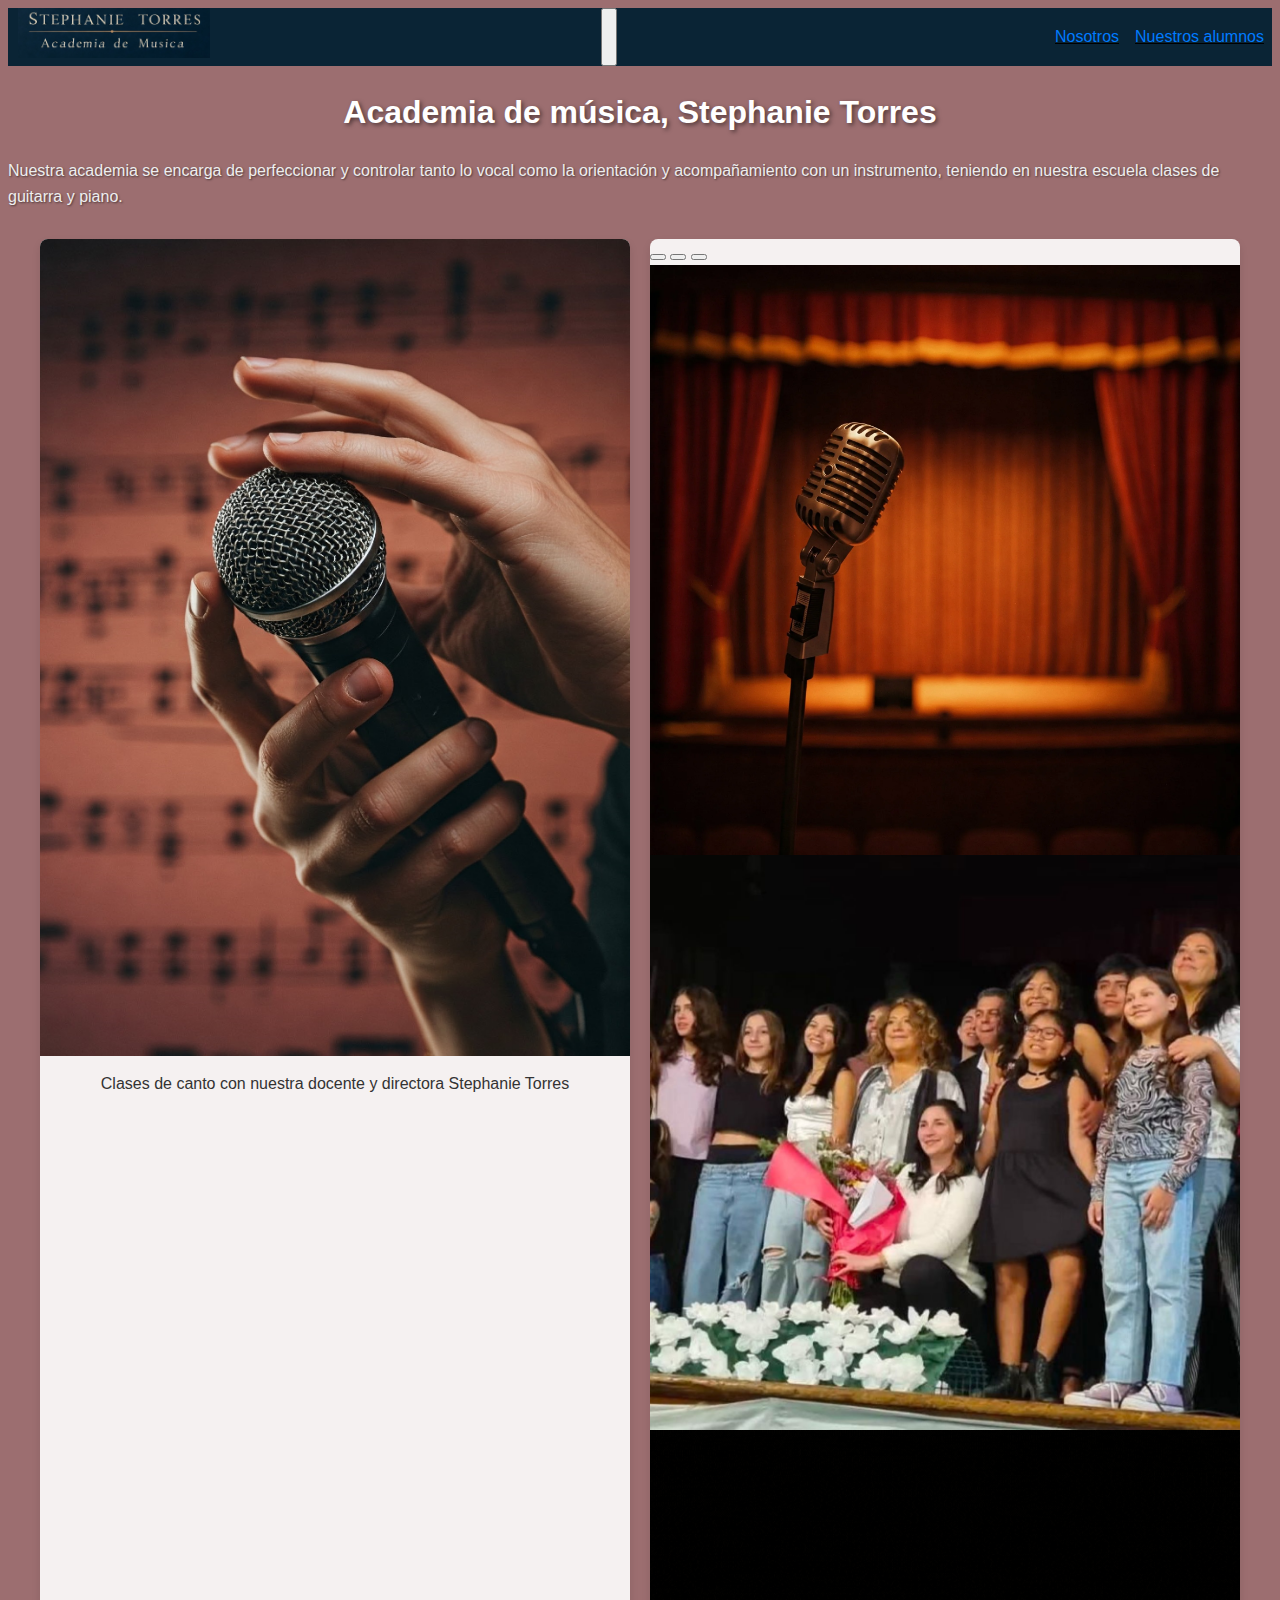
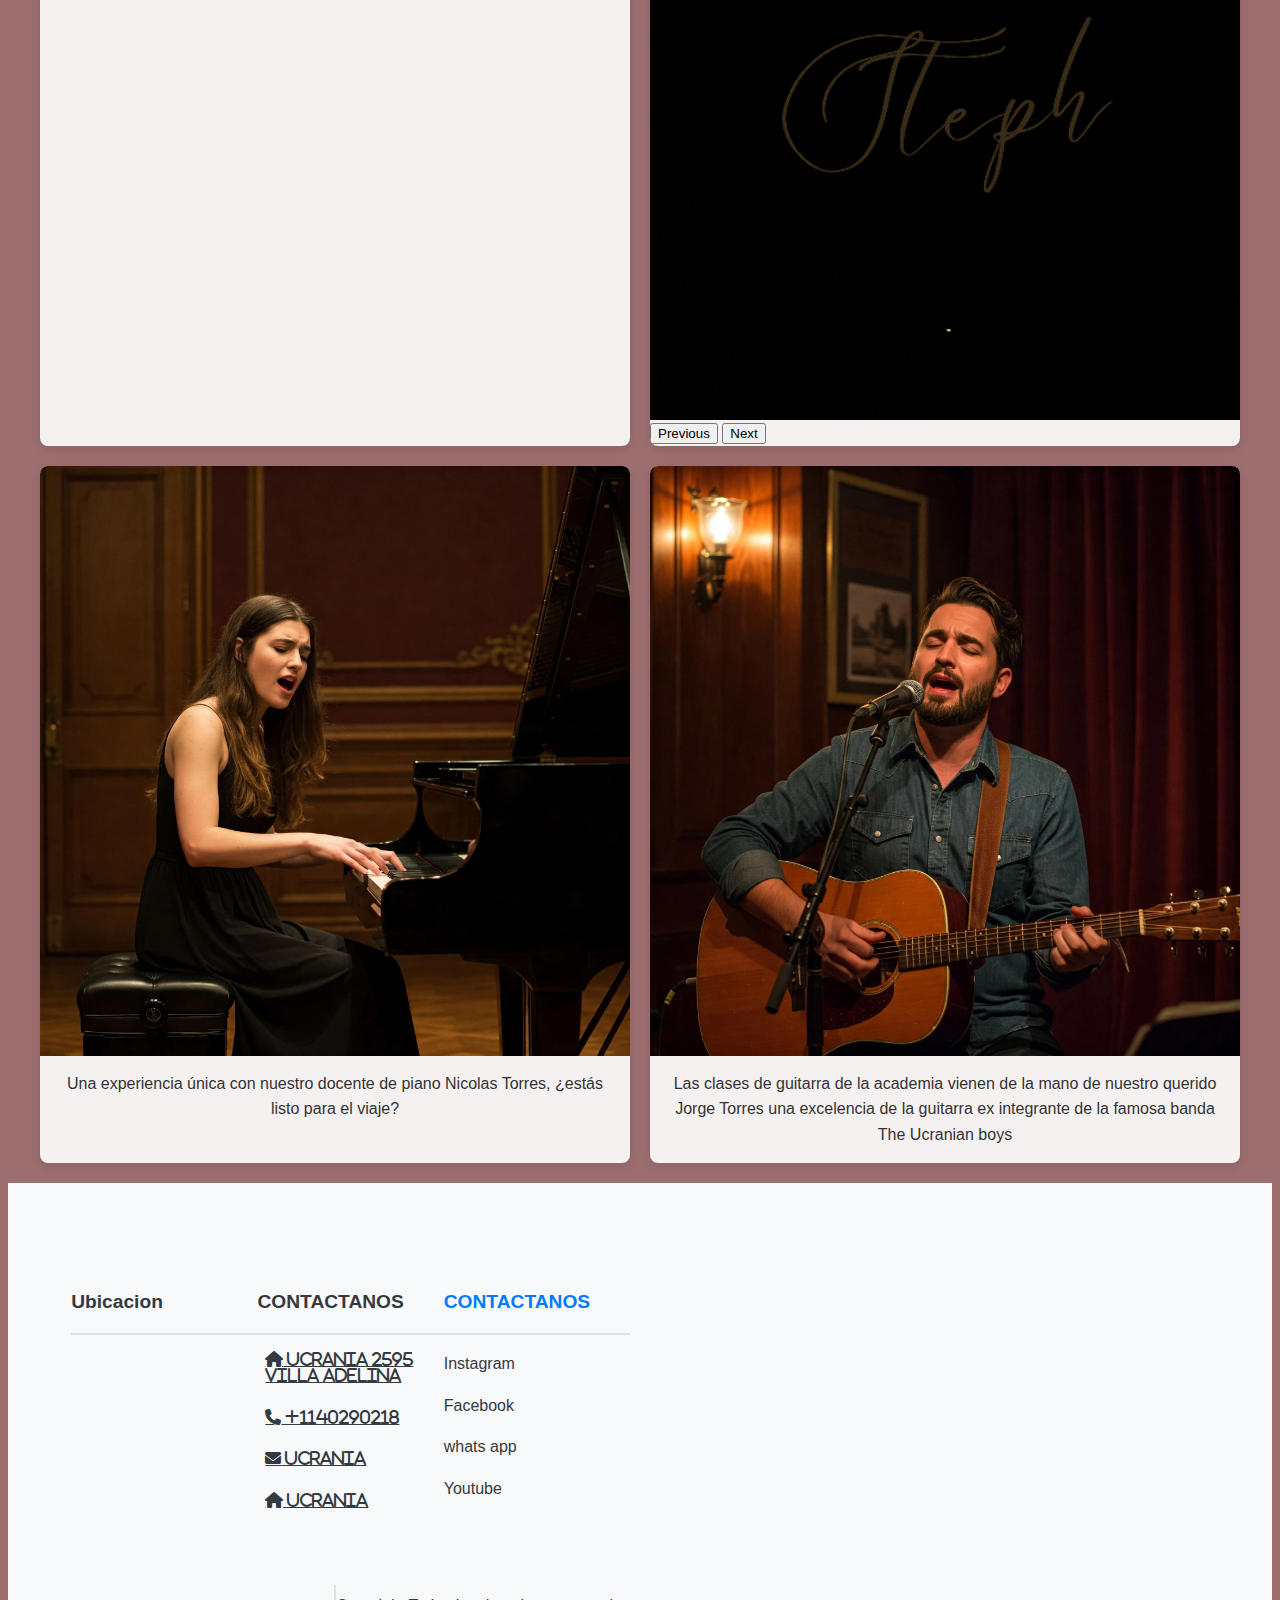
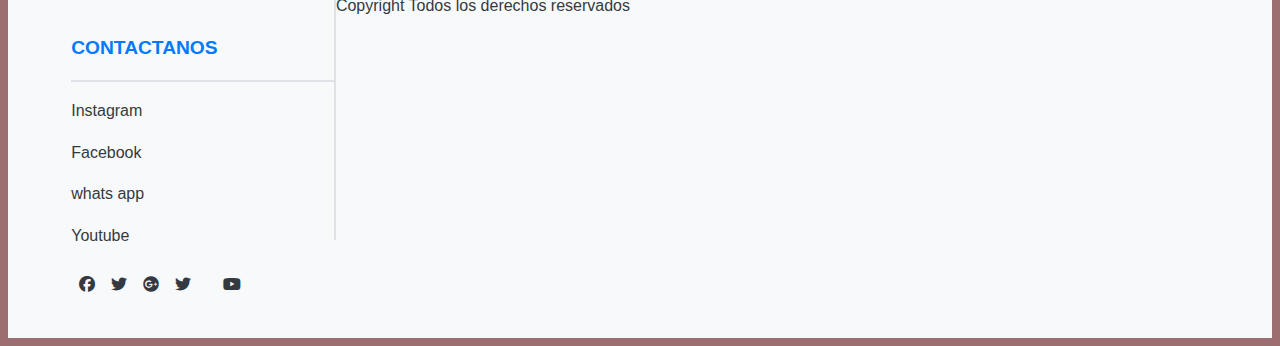
<file: index.html>
<!DOCTYPE html>
<html lang="en">
<head>
    <meta charset="UTF-8">
    <meta name="viewport" content="width=device-width, initial-scale=1.0">
    <meta name="description" content="Clases de canto">
    <meta name="keywords" content="Clases de canto, villa adelina, presentaciones, muestras">
    <title>Inicio - Academia de Música Stephanie Torres</title>
    <link href="https://cdn.jsdelivr.net/npm/bootstrap@5.0.2/dist/css/bootstrap.min.css" rel="stylesheet" integrity="sha384-EVSTQN3/azprG1Anm3QDgpJLIm9Nao0Yz1ztcQTwFspd3yD65VohhpuuCOmLASjC" crossorigin="anonymous">
    <link rel="stylesheet" href="./css/style.css">
    <link rel="stylesheet" href="https://cdnjs.cloudflare.com/ajax/libs/font-awesome/6.7.2/css/all.min.css" integrity="sha512-Evv84Mr4kqVGRNSgIGL/F/aIDqQb7xQ2vcrdIwxfjThSH8CSR7PBEakCr51Ck+w+/U6swU2Im1vVX0SVk9ABhg==" crossorigin="anonymous" referrerpolicy="no-referrer" />
    <script src="https://cdn.jsdelivr.net/npm/bootstrap@5.0.2/dist/js/bootstrap.bundle.min.js" integrity="sha384-MrcW6ZMFYlzcLA8Nl+NtUVF0sA7MsXsP1UyJoMp4YLEuNSfAP+JcXn/tWtIaxVXM" crossorigin="anonymous"></script>
</head>
<body class="seccion1">
    <header class="menu-1">
        <nav class="navbar navbar-expand-lg">

            <img src="assets/logonavbar.jpg" alt="Stephanie Torres Academia de Musica" class="navbar-logo">
            <button class="navbar-toggler" data-bs-toggle="collapse" data-bs-target="#mi-menu">
                <span class="navbar-toggler-icon"></span>
            </button>
            <div class="collapse navbar-collapse" id="mi-menu">
                <ul class="navbar-nav">
                    <li class="nav-item"><a class="nav-link" href="./html/unpocodemi.html">Nosotros</a></li>
                    <li class="nav-item"><a class="nav-link" href="./html/misalumnos.html">Nuestros alumnos</a></li>
                </ul>
            </div>
        </nav>
    </header>
    <main>
        <section class="index-content">
            <h1 class="titalumno">Academia de música, Stephanie Torres</h1>
            <div class="div2">Nuestra academia se encarga de perfeccionar y controlar tanto lo vocal como la orientación y acompañamiento con un instrumento, teniendo en nuestra escuela clases de guitarra y piano.</div>
            <div class="container">
                <div class="cuadro cuadro1">
                    <img src="assets/clasesdecanto.jpg" class="w-100" alt="Clases de canto">
                    <div class="texto-cuadro">Clases de canto con nuestra docente y directora Stephanie Torres</div>
                </div>
                <div class="cuadro cuadro2">
                    <div id="carouselExampleIndicators" class="carousel slide" data-bs-ride="carousel">
                        <div class="carousel-indicators">
                            <button type="button" data-bs-target="#carouselExampleIndicators" data-bs-slide-to="0" class="active" aria-current="true" aria-label="Slide 1"></button>
                            <button type="button" data-bs-target="#carouselExampleIndicators" data-bs-slide-to="1" aria-label="Slide 2"></button>
                            <button type="button" data-bs-target="#carouselExampleIndicators" data-bs-slide-to="2" aria-label="Slide 3"></button>
                        </div>
                        <div class="carousel-inner">
                            <div class="carousel-item active"><img src="assets/fondoalumnos.webp" class="d-block w-100" alt="Alumnos"></div>
                            <div class="carousel-item"><img src="assets/fotogrupal.jpeg" class="d-block w-100" alt="Foto grupal"></div>
                            <div class="carousel-item"><img src="assets/logo.gif" class="d-block w-100" alt="Ubicación"></div>
                        </div>
                        <button class="carousel-control-prev" type="button" data-bs-target="#carouselExampleIndicators" data-bs-slide="prev"><span class="carousel-control-prev-icon" aria-hidden="true"></span><span class="visually-hidden">Previous</span></button>
                        <button class="carousel-control-next" type="button" data-bs-target="#carouselExampleIndicators" data-bs-slide="next"><span class="carousel-control-next-icon" aria-hidden="true"></span><span class="visually-hidden">Next</span></button>
                    </div>
                </div>
                <div class="cuadro cuadro3">
                    <div class="div4">
                        <img src="assets/clasespiano.webp" class="w-100" alt="Clases de piano">
                        <div class="texto-cuadro">Una experiencia única con nuestro docente de piano Nicolas Torres, ¿estás listo para el viaje?</div>
                    </div>
                </div>
                <div class="cuadro cuadro4">
                    <div class="div6">
                        <img src="assets/clasesdeguitarra.webp" class="img-fluid" alt="Clases de guitarra">
                        <div class="texto-cuadro">Las clases de guitarra de la academia vienen de la mano de nuestro querido Jorge Torres una excelencia de la guitarra ex integrante de la famosa banda The Ucranian boys</div>
                    </div>
                </div>
            </div>
        </section>
    </main>
    <footer class="bg-light text-dark pt-5 pb-4">
      <div class="container text-center text-md-start">
         <div class="row text-center text-md-start">
           <div class="col-md-3 col-lg-3 col-xl-3 mx-auto mt-3">
    
            <h5 class="text-uppercase mb-4 font-weight-bold">Ubicacion</h5>
            <hr class="mb-4">
            
          <div class="mapouter"><div class="gmap_canvas"><iframe class="gmap_iframe" width="100%" frameborder="0" scrolling="no" marginheight="0" marginwidth="0" src="https://maps.google.com/maps?width=279&amp;height=226&amp;hl=en&amp;q=prosvita villa adelina&amp;t=&amp;z=15&amp;ie=UTF8&amp;iwloc=B&amp;output=embed"></iframe><a href="https://sprunkin.com/">Sprunki Game</a></div><style>.mapouter{position:relative;text-align:right;width:100%;height:226px;}.gmap_canvas {overflow:hidden;background:none!important;width:100%;height:226px;}.gmap_iframe {height:226px!important;}</style></div>
            
           </div>
    <div class="col-md-2 col-lg-2 col-xl-2 mx-auto mt-3">
    <h5 class="text-uppercase mb-4 font-weight-bold">CONTACTANOS</h5>
    <HR class="mb-4">
      <p>
        <li class="fas fa-home me-3"> Ucrania 2595 Villa Adelina</li>
      </p>
    <p>
    <li class="fas fa-phone me-3"> +1140290218</li>
    </p>
      <p>
    <li class="fas fa-envelope me-3"> Ucrania</li>
    </p>
    <p>
      <li class="fas fa-home me-3"> Ucrania</li>
      </p>
    </div>
    <div class="col-md-2 col-lg-2 col-xl-2 mx-auto mt-3">
      <h5 class="text-uppercase mb-4 font-weight-bold text-primary">CONTACTANOS</h5>
      <HR class="mb-4">
    <p>
    <a href="#" class="text-dark">Instagram</a>
    </p>
    <p>
    <a href="#" class="text-dark">Facebook</a>
    </p>
    <p>
    <a href="#" class="text-dark">whats app</a>
    </p>
    <p>
    <a href class="text-dark">Youtube</a>
    </p>  
    
    </div>
    <div class="col-md-2 col-lg-2 col-xl-2 mx-auto mt-3">
    <h5 class="text-uppercase mb-4 font-weight-bold text-primary">CONTACTANOS</h5>
    <HR class="mb-4">
    <p>
    <a href="#" class="text-dark">Instagram</a>
    </p>
    <p>
    <a href="#" class="text-dark">Facebook</a>
    </p>
    <p>
    <a href="#" class="text-dark">whats app</a>
    </p>
    <p>
    <a href class="text-dark">Youtube</a>
    </p>  
    
    </div>
    <hr mb-4>
    <div class="text-center mb-2">
    <p>
    Copyright Todos los derechos reservados
    
    </div>
    
    <div class="text-center">
      <ul class="list-untyled list-iniline">
         <li class="list-iniline-item">
              <a href="#" class="text-dark"> <i class="fab fa-facebook"></i></a>
         </li>     
         <li class="list-iniline-item">
          <a href="#" class="text-dark"> <i class="fab fa-twitter"></i></a>
     </li>          
    <li class="list-iniline-item">
     <a href="#" class="text-dark"> <i class="fab fa-google-plus"></i></a>
    </li>     
    <li class="list-iniline-item">
    <a href="#" class="text-dark"> <i class="fab fa-twitter"></i></a>
    </li>      
    <li class="list-iniline-item">
    <a href="#" class="text-dark"> <i class="fab fa-linkedln-in"></i></a>
    </li>    
    <li class="list-iniline-item">
    <a href="#" class="text-dark"> <i class="fab fa-youtube"></i></a>
    </li>    
       </div>
      </div>
    
    </footer>
    
    </html>
</file>
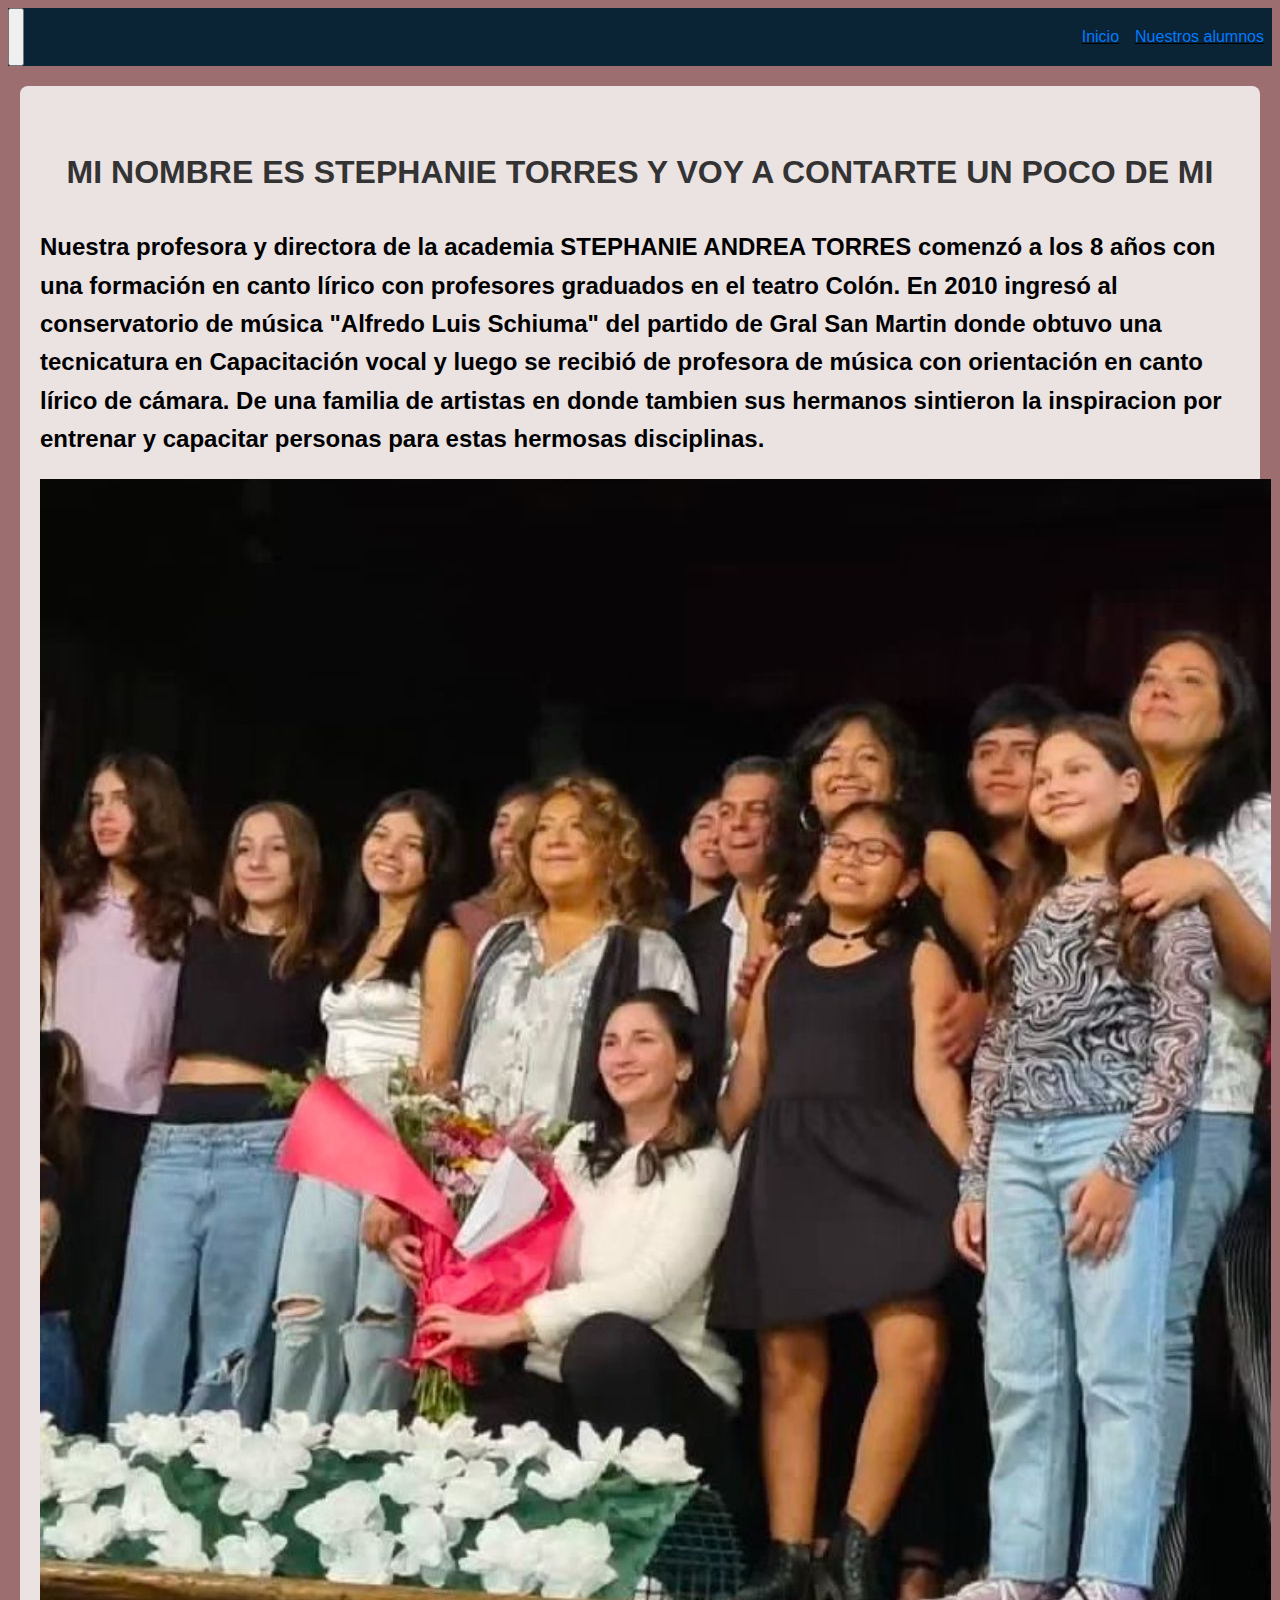
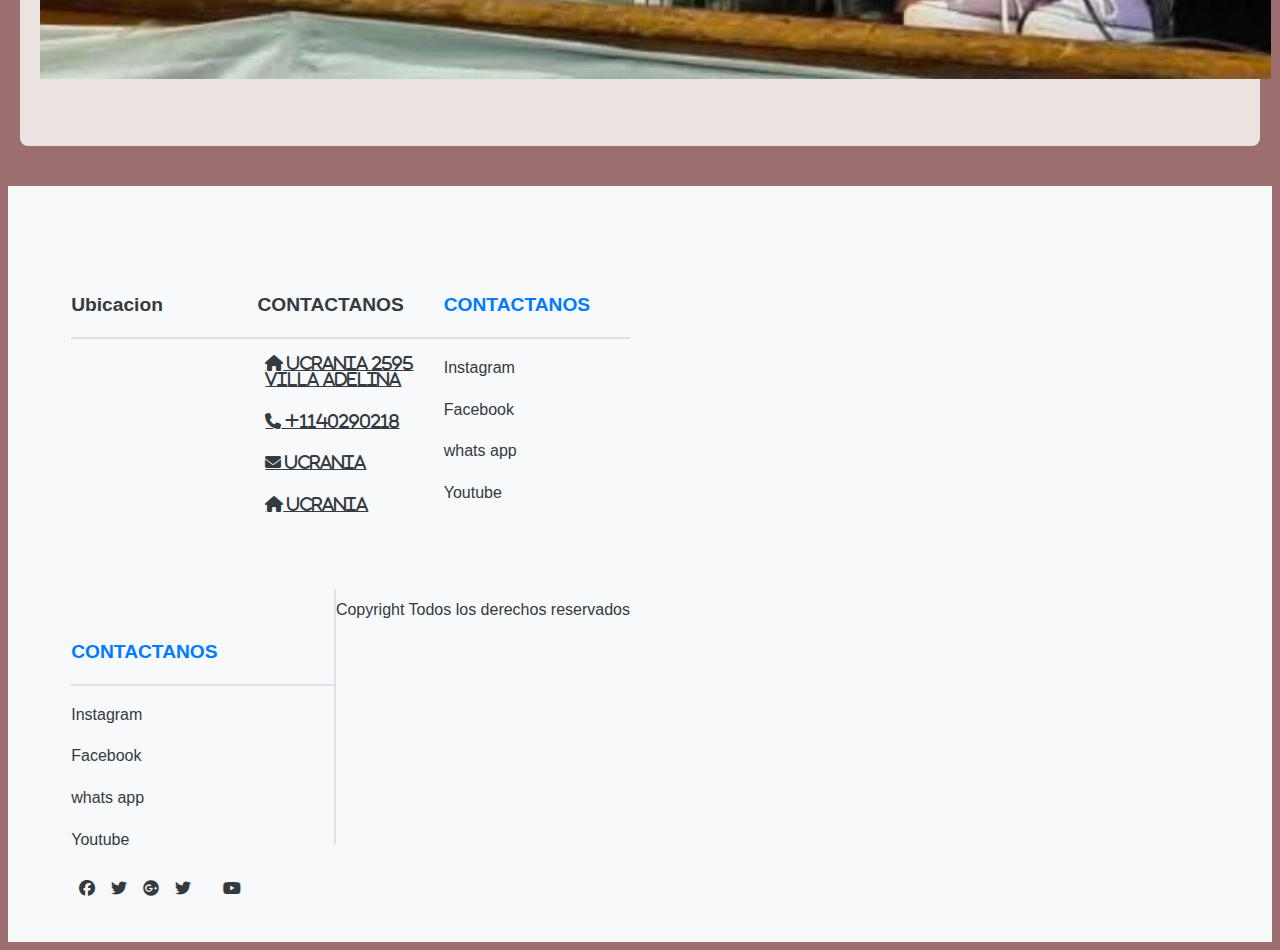
<file: html/unpocodemi.html>
<!DOCTYPE html>
<html lang="en">
<head>
    <meta charset="UTF-8">
    <meta name="viewport" content="width=device-width, initial-scale=1.0">
    <title>Nosotros - Academia musical Stephanie Torres</title>
    <link href="https://cdn.jsdelivr.net/npm/bootstrap@5.0.2/dist/css/bootstrap.min.css" rel="stylesheet" integrity="sha384-EVSTQN3/azprG1Anm3QDgpJLIm9Nao0Yz1ztcQTwFspd3yD65VohhpuuCOmLASjC" crossorigin="anonymous">
    <link rel="stylesheet" href="../css/style.css">
    <link rel="stylesheet" href="https://cdnjs.cloudflare.com/ajax/libs/font-awesome/6.7.2/css/all.min.css" integrity="sha512-Evv84Mr4kqVGRNSgIGL/F/aIDqQb7xQ2vcrdIwxfjThSH8CSR7PBEakCr51Ck+w+/U6swU2Im1vVX0SVk9ABhg==" crossorigin="anonymous" referrerpolicy="no-referrer" />
    <script src="https://cdn.jsdelivr.net/npm/bootstrap@5.0.2/dist/js/bootstrap.bundle.min.js" integrity="sha384-MrcW6ZMFYlzcLA8Nl+NtUVF0sA7MsXsP1UyJoMp4YLEuNSfAP+JcXn/tWtIaxVXM" crossorigin="anonymous"></script>
</head>
<body class="seccionacercademi">
    <header class="menu-1">
        <nav class="navbar navbar-expand-lg">
            <button class="navbar-toggler" data-bs-toggle="collapse" data-bs-target="#mi-menu">
                <span class="navbar-toggler-icon"></span>
            </button>
            <div class="collapse navbar-collapse" id="mi-menu">
                <ul class="navbar-nav">
                    <li class="nav-item"><a class="nav-link" href="../index.html">Inicio</a></li>
                    <li class="nav-item"><a class="nav-link" href="./misalumnos.html">Nuestros alumnos</a></li>
                </ul>
            </div>
        </nav>
    </header>
    <main class="acercademi">
        <h1 class="titulonosotros">MI NOMBRE ES STEPHANIE TORRES Y VOY A CONTARTE UN POCO DE MI</h1>
        <section class="about-me-section">
            <h2>Nuestra profesora y directora de la academia STEPHANIE ANDREA TORRES comenzó a los 8 años con una formación en canto lírico con profesores graduados en el teatro Colón. En 2010 ingresó al conservatorio de música "Alfredo Luis Schiuma" del partido de Gral San Martin donde obtuvo una tecnicatura en Capacitación vocal y luego se recibió de profesora de música con orientación en canto lírico de cámara. De una familia de artistas en donde tambien sus hermanos sintieron la inspiracion por entrenar y capacitar personas para estas hermosas disciplinas.</h2>
            <div class="fotogrupal">
                <img src="../assets/fotogrupal.jpeg" alt="Foto grupal" class="img-fluid">
            </div>
     </section>
    </main>
            <footer class="bg-light text-dark pt-5 pb-4">
                <div class="container text-center text-md-start">
                   <div class="row text-center text-md-start">
                     <div class="col-md-3 col-lg-3 col-xl-3 mx-auto mt-3">
              
                      <h5 class="text-uppercase mb-4 font-weight-bold">Ubicacion</h5>
                      <hr class="mb-4">
                      
                    <div class="mapouter"><div class="gmap_canvas"><iframe class="gmap_iframe" width="100%" frameborder="0" scrolling="no" marginheight="0" marginwidth="0" src="https://maps.google.com/maps?width=279&amp;height=226&amp;hl=en&amp;q=prosvita villa adelina&amp;t=&amp;z=15&amp;ie=UTF8&amp;iwloc=B&amp;output=embed"></iframe><a href="https://sprunkin.com/">Sprunki Game</a></div><style>.mapouter{position:relative;text-align:right;width:100%;height:226px;}.gmap_canvas {overflow:hidden;background:none!important;width:100%;height:226px;}.gmap_iframe {height:226px!important;}</style></div>
                      
                     </div>
              <div class="col-md-2 col-lg-2 col-xl-2 mx-auto mt-3">
              <h5 class="text-uppercase mb-4 font-weight-bold">CONTACTANOS</h5>
              <HR class="mb-4">
                <p>
                  <li class="fas fa-home me-3"> Ucrania 2595 Villa Adelina</li>
                </p>
              <p>
              <li class="fas fa-phone me-3"> +1140290218</li>
              </p>
                <p>
              <li class="fas fa-envelope me-3"> Ucrania</li>
              </p>
              <p>
                <li class="fas fa-home me-3"> Ucrania</li>
                </p>
              </div>
              <div class="col-md-2 col-lg-2 col-xl-2 mx-auto mt-3">
                <h5 class="text-uppercase mb-4 font-weight-bold text-primary">CONTACTANOS</h5>
                <HR class="mb-4">
              <p>
              <a href="#" class="text-dark">Instagram</a>
              </p>
              <p>
              <a href="#" class="text-dark">Facebook</a>
              </p>
              <p>
              <a href="#" class="text-dark">whats app</a>
              </p>
              <p>
              <a href class="text-dark">Youtube</a>
              </p>  
              
              </div>
              <div class="col-md-2 col-lg-2 col-xl-2 mx-auto mt-3">
              <h5 class="text-uppercase mb-4 font-weight-bold text-primary">CONTACTANOS</h5>
              <HR class="mb-4">
              <p>
              <a href="#" class="text-dark">Instagram</a>
              </p>
              <p>
              <a href="#" class="text-dark">Facebook</a>
              </p>
              <p>
              <a href="#" class="text-dark">whats app</a>
              </p>
              <p>
              <a href class="text-dark">Youtube</a>
              </p>  
              
              </div>
              <hr mb-4>
              <div class="text-center mb-2">
              <p>
              Copyright Todos los derechos reservados
              
              </div>
              
              <div class="text-center">
                <ul class="list-untyled list-iniline">
                   <li class="list-iniline-item">
                        <a href="#" class="text-dark"> <i class="fab fa-facebook"></i></a>
                   </li>     
                   <li class="list-iniline-item">
                    <a href="#" class="text-dark"> <i class="fab fa-twitter"></i></a>
               </li>          
              <li class="list-iniline-item">
               <a href="#" class="text-dark"> <i class="fab fa-google-plus"></i></a>
              </li>     
              <li class="list-iniline-item">
              <a href="#" class="text-dark"> <i class="fab fa-twitter"></i></a>
              </li>      
              <li class="list-iniline-item">
              <a href="#" class="text-dark"> <i class="fab fa-linkedln-in"></i></a>
              </li>    
              <li class="list-iniline-item">
              <a href="#" class="text-dark"> <i class="fab fa-youtube"></i></a>
              </li>    
                 </div>
                </div>
              
              </footer>
              
              </html>
</body>
</html>
</file>
<file: css/style.css>
/*navbar*/

.navbar-logo {
    height: 50px; 
    max-width: 200px; 
    object-fit: contain; 
}

.navbar-brand {
    display: flex;
    align-items: center; 
}
.navbar {
  background-color: #0a2435; 
}


/* Estilos generales */
body {
  font-family: 'Arial', sans-serif;
  line-height: 1.6;
  color: #333;
}

a {
  text-decoration: none;
  color: #007bff;
}

a:hover {
  text-decoration: underline;
}

/* Estilos de la sección principal */
.seccion1 {
background-color: #570a0d97;
color: black;
}

.titalumno {
  margin-bottom: 20px;
  color: #fff; 
  text-shadow: 2px 2px 4px rgba(0, 0, 0, 0.5); 
}

.div2 {
  margin-bottom: 30px;
  color: #eee; /* Texto ligeramente más claro */
  text-shadow: 1px 1px 2px rgba(0, 0, 0, 0.5);
}

.container {
  display: grid;
  grid-template-columns: repeat(2, 1fr);
  grid-gap: 20px;
  max-width: 1200px;
  margin: 20px auto;
}

.cuadro {
  background-color: rgba(255, 255, 255, 0.9); /* Fondo ligeramente transparente */
  border-radius: 8px;
  overflow: hidden;
  box-shadow: 0 4px 8px rgba(0, 0, 0, 0.1); /* Sombra suave */
  transition: transform 0.3s ease; /* Transición suave para hover */
}

.cuadro:hover {
  transform: translateY(-5px); /* Elevar ligeramente al hacer hover */
}

.cuadro img {
  width: 100%;
  display: block;
}

.texto-cuadro {
  padding: 15px;
  text-align: center;
  color: #333;
}

.cuadro2  {
    height: 100%;
  }

.cuadro2 .carousel {
  height: 100%;
}

.cuadro2 .carousel-inner img {
  object-fit: cover;
  height: 100%;
  width: 100%;
}

.div4, .div6 {
  text-align: center;
}



@media (max-width: 768px) {
  .container {
      grid-template-columns: 1fr;
  }
}

/*UN POCO DE MI*/

body {
  font-family: 'Arial', sans-serif;
  line-height: 1.6;
  color: #000000;
}


.seccionacercademi{
background-color: #570a0d97;  
background-position: center center;
background-repeat: no-repeat;
background-size: cover;
}

.acercademi{
  padding: 40px 20px;
  background-color: rgba(255, 255, 255, 0.8); /* Fondo semi-transparente */
  margin: 20px auto;
  max-width: 1200px;
  border-radius: 8px;
}

.titulonosotros {
  text-align: center;
  margin-bottom: 30px;
  color: #333;
}

.acercademi{
 margin-bottom: 40px;
}

.fotogrupal{
  text-align: center;
  margin: 20px 0;
}





    /*MIS ALUMNOS*/

    .misalumnos{
        display: grid;
        grid-template-columns: 350px 400px;
        column-gap: 80px;
        margin: 300px;
        row-gap: 150px; 
    }
    
    .alumno1{
        background-color: #570a0d97;
        outline: 6px solid black;
        color:white  ;
       
    }
    .alumno2{
        background-color: #570a0d97;
        outline: 6px solid black;
        color:white  ;
    }
    .alumno3{
        background-color: #570a0d97;
        outline: 6px solid black;
        color:white  ;
    }
    .alumno4{
        background-color: #570a0d97;
        outline: 6px solid black;
        color:white  ;
    }
    .titalumno{
        text-align: center;
        color: white;
        font-family: Impact, Haettenschweiler, 'Arial Narrow Bold', sans-serif ;
    }
     
        
@media (max-width: 700px){
    main, div,.gridcontainer{
    display: grid;
    place-content: center;    
    grid-column: 1 / span 1;
    align-items: center;

    }
}

    /* INDEX */
    .menu-index {
        width: 100%;
        position: fixed;
        height: 69px;
        z-index: 1;
        right: 0;
        left: 0;
        top: 0;
    }







    nav {
        
        display: flex;
        justify-content: space-between;
        flex-wrap: wrap;
    }
    nav img {
        margin-left: 10px;
    }
    ul {
        list-style: none;
        display: flex;
    }
    li {
        margin: 0 0.5em;
        text-decoration: underline;
    }



    /*footer*/

    footer.bg-light {
  background-color: #f8f9fa; /* Fondo claro */
}

footer.text-dark {
  color: #343a40; /* Texto oscuro */
}

footer.pt-5 {
  padding-top: 3rem; /* Espaciado superior */
}

footer.pb-4 {
  padding-bottom: 1.5rem; /* Espaciado inferior */
}

footer .container {
  width: 90%;
  max-width: 1200px;
  margin: 0 auto;
}

footer .row {
  display: flex;
  flex-wrap: wrap;
  justify-content: space-between;
}

footer .col-md-3,
footer .col-md-2 {
  flex: 1 1 25%;
  margin-top: 1.5rem;
}

footer h5 {
  font-size: 1.2rem;
  margin-bottom: 1rem;
}

footer hr {
  border: 1px solid #dee2e6;
  margin-bottom: 1rem;
}

footer p {
  margin-bottom: 0.5rem;
}

footer a {
  text-decoration: none;
  color: inherit;
}

footer a:hover {
  text-decoration: underline;
}

footer .mapouter {
  width: 100%;
  height: auto;
}

footer .gmap_canvas,
footer .gmap_iframe {
  width: 100%;
  height: 226px;
}

footer .list-unstyled {
  list-style: none;
  padding: 0;
}

footer .list-inline {
  display: flex;
  justify-content: center;
}

footer .list-inline-item {
  margin: 0 0.5rem;
}

/* Correcciones y mejoras */
footer .text-primary {
  color: #007bff; /* Color primario (azul) para los títulos "CONTACTANOS" */
}

footer hr.mb-4 {
  border: 1px solid #dee2e6; /* Línea separadora */
}

footer ul.list-untyled.list-iniline {
  list-style: none;
  padding: 0;
  display: flex;
  justify-content: center;
}

footer ul.list-untyled.list-iniline li {
  margin: 0 0.5rem;
}

/* Media Queries para Responsividad */
@media (max-width: 768px) {
  footer .col-md-3,
  footer .col-md-2 {
    flex: 1 1 50%;
  }

  footer .gmap_iframe {
    height: 200px;
  }
}

@media (max-width: 576px) {
  footer .col-md-3,
  footer .col-md-2 {
    flex: 1 1 100%;
    text-align: center;
  }
}
</file>
